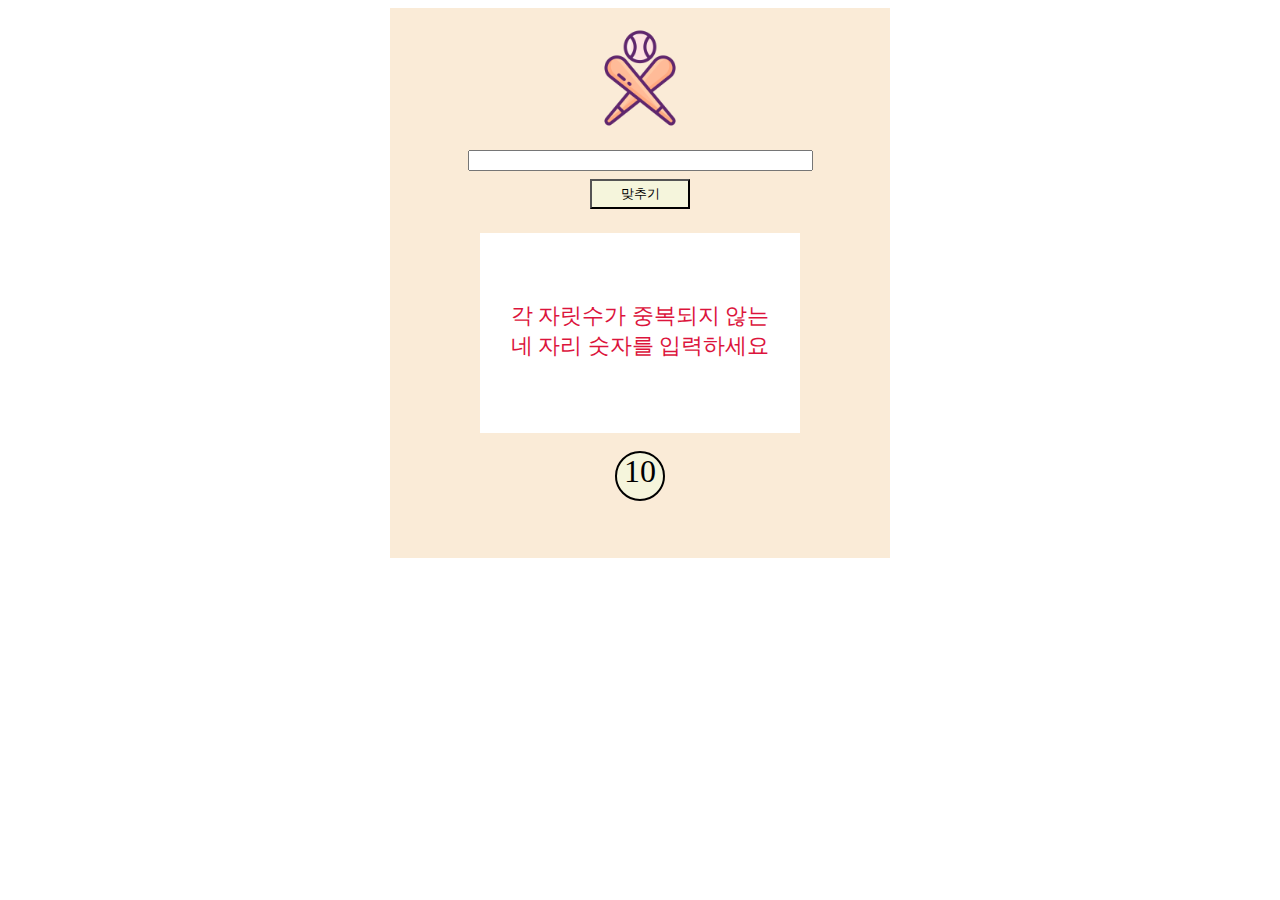
<file: 1. 숫자야구/index.html>
<!DOCTYPE html>
<html lang="en">
<head>
    <meta charset="UTF-8">
    <meta http-equiv="X-UA-Compatible" content="IE=edge">
    <meta name="viewport" content="width=device-width, initial-scale=1.0">
    <title>숫자 야구</title>
    <style>

        * {
            box-sizing: border-box;
        }

        .container {
            width: 500px;
            height: 550px;
            background-color: antiquewhite;
            padding : 20px;
            margin: 0 auto;
        }

        input {
            display: inline-block;
        }

        button {
            background-color: beige;
            width: 100px;
            height: 30px;
            cursor: pointer;
        }

        button:hover {
            background-color: blanchedalmond;
            transform: scale(1.1);
        }

        .main_img {
            display: block;
            margin: 0 auto;
            width: 100px;
            height: 100px;
            margin: 0 auto;
            margin-bottom: 22px;
            cursor: pointer;
        }

        .main_img:hover {
            transform: scale(1.1);
        }

        .input_number {
            margin: 8px;
            width: auto;
            text-align: center;
        }

        .submit {
            display: block;
            margin: 0 auto;
            margin-bottom: 24px;
        }

        .answer {
            width: 320px;
            height: 200px;
            padding: 18px;
            background-color: white;
            margin: 0 auto;
            text-align: center; 
        }

        .answer>p {
            color: crimson;
            font-size: 22px;
            margin-top: 50px;
        }

        .chance {
            width: 50px;
            height: 50px;
            border: 2px solid black;
            border-radius: 50%;
            background-color: beige;
            text-align: center;
            font-size: 32px;
            margin: 0 auto;
            margin-top: 18px;
        }
        
    </style>
    <script defer src="main.js"></script>
</head>
<body>
    <div class="container">
        <img src="./img/baseball.png" alt="" class="main_img">
        <div class="input_number">
            <input type="text" class="number_input" name="name" size="40">
        </div>
        <button class="submit">맞추기</button>
        <div class="answer">
            <p>각 자릿수가 중복되지 않는 <br> 네 자리 숫자를 입력하세요</p>
        </div>
        <div class="chance"></div>
    </div>
</body>
</html>
</file>
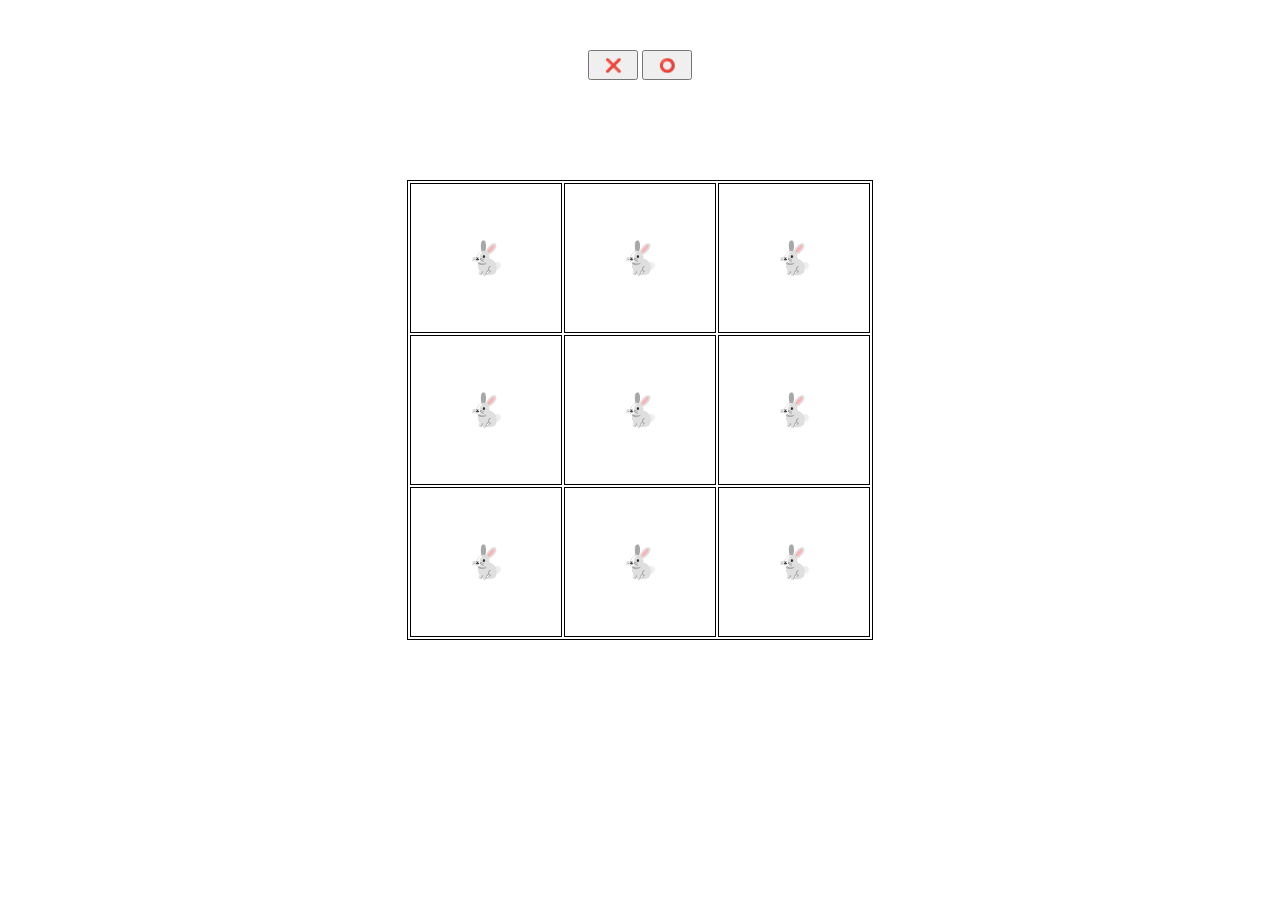
<file: 2. 틱택토/index.html>
<!DOCTYPE html>
<html lang="en">
<head>
    <meta charset="UTF-8">
    <meta http-equiv="X-UA-Compatible" content="IE=edge">
    <meta name="viewport" content="width=device-width, initial-scale=1.0">
    <title>틱택토</title>
    <style>
        table,
        td {
            border: 1px solid black;
            font-size: 32px;
            }

        td:hover {
            background-color: aliceblue;
        }

        table {
            margin: 100px auto;
            cursor: pointer;
        }

        td {
            padding: 55px 55px;
        }

        button {
            cursor: pointer;
            width: 50px;
            height: 30px;
        }

        .btn__container {
            margin: 0 auto;
            margin-top: 50px;
            text-align: center;
        }
    </style>
    <script defer src="./main.js"></script>
</head>
<body>
    <div class="btn__container">
        <button class="btn__x">❌</button>
        <button class="btn__o">⭕</button>
    </div>
    <table class="main_table">
        <tr>
            <td>🐇</td>
            <td>🐇</td>
            <td>🐇</td>
        </tr>
        <tr>
            <td>🐇</td>
            <td>🐇</td>
            <td>🐇</td>
        </tr>
        <tr>
            <td>🐇</td>
            <td>🐇</td>
            <td>🐇</td>
        </tr>
    </table>
</body>
</html>
</file>
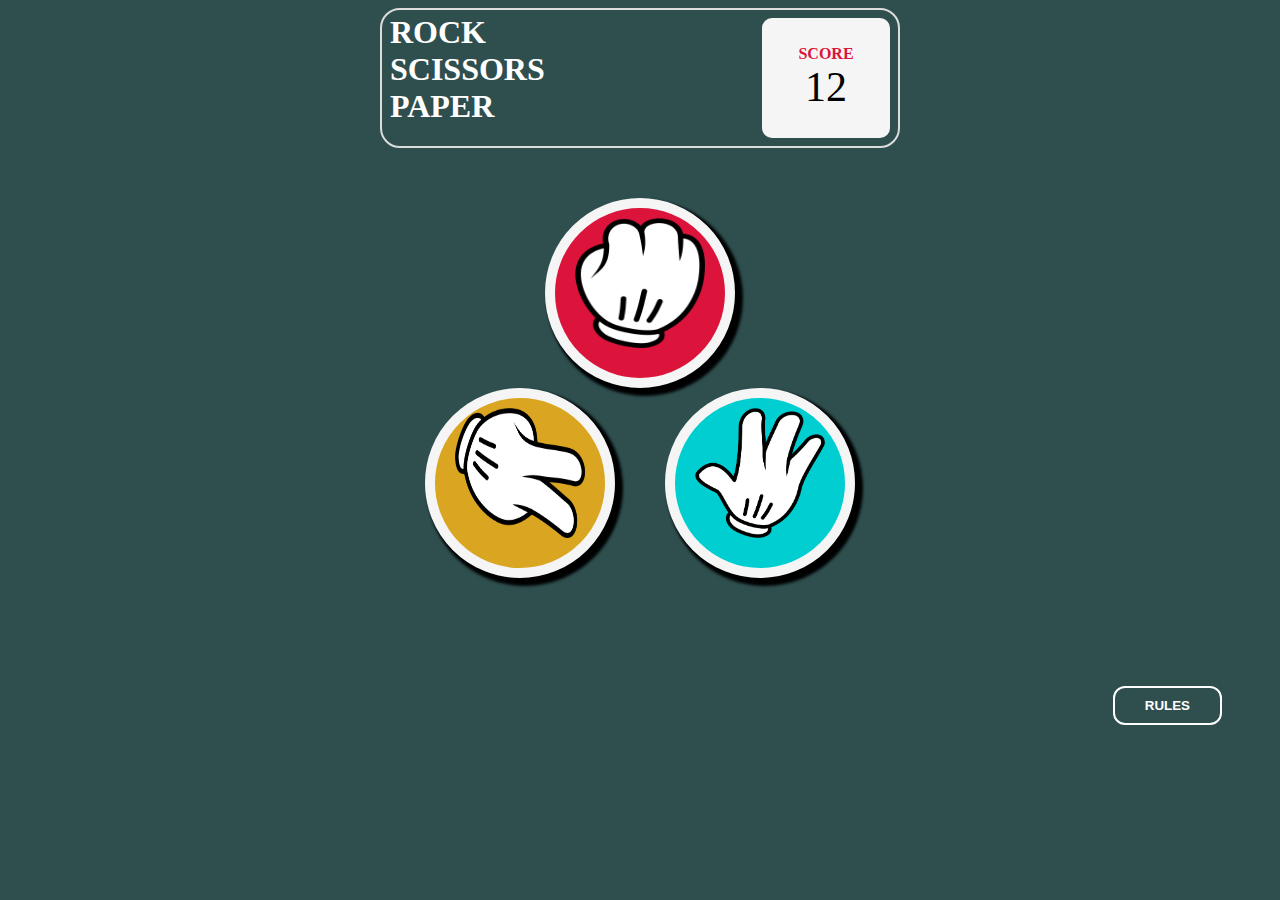
<file: 3. 가위바위보/index.html>
<!DOCTYPE html>
<html lang="en">
<head>
    <meta charset="UTF-8">
    <meta http-equiv="X-UA-Compatible" content="IE=edge">
    <meta name="viewport" content="width=device-width, initial-scale=1.0">
    <title>가위바위보</title>
    <link rel="icon" type="image/png" sizes="32x32" href="./img/favicon-32x32.png">
    <link rel="stylesheet" href="style.css" data-version="main"/>

    <script type = "module" src="./src/main.js" defer></script>
</head>
<body>
    <section class="game__container">
        <header class="header">
            <div class="board">
                <div class="board__title">
                    <p><strong>ROCK</strong></p>
                    <p><strong>SCISSORS</strong></p>
                    <p><strong>PAPER</strong></p>
                </div>
                <div class="board__score">
                    <p><strong>SCORE</strong></p>
                    <p class="score">12</p>
                </div>
            </div>
        </header>

        <main class="playground">
            <!-- main board -->
            <div class="main__container">
                <div class="img__container--top">
                    <div class="container rock">
                        <img class="img__rock" src="./img/rock.png" alt="rock">
                    </div>
                </div>
                <div class="img__container--bottom">
                    <div class="container scissors">
                        <img class="img__scissors"src="./img/scissors.png" alt="scissors">
                    </div>
                    <div class="container paper">
                        <img class="img__paper"src="./img/paper.png" alt="paper">
                    </div>
                </div>
            </div>
            
            <!-- result board -->
            <div class="result__container">
                <p class="mine__text">YOU PICKED</p>
                <div class="mine__container">
                    <div class="img__result--mine"></div>
                </div>
                <div class="board__result">
                    <p class="message__result"></p>
                    <button class="btn__replay">REPLAY</button>
                </div>
                <p class="house__text">HOUSE PICKED</p>
                <div class="house__container">
                    <div class="img__result--house"></div>
                </div>
            </div>
            
            <!-- popup -->
            <section class="popup__rules invisible">
                <div class="popup__header">
                    <span><strong>RULES</strong></span>
                    <button class="popup__btn--close">X</button>
                </div>
                <img src="./img/image-rules.svg" alt="" class="img__rules">
            </section>
        </main>

        <footer class="footer">
            <button class="btn__rules">RULES</button>
        </footer>

    </section>
    
    </body>
</html>
</file>
<file: 3. 가위바위보/style.css>
/* global tags */

body {
  background-color: darkslategray;
  box-sizing: border-box;
}

img {
  width: 130px;
  height: 130px;
  margin: 0 auto;
  display: block;
  cursor: pointer;
}

p {
  margin: 0;
}

button {
  border-radius: 12px;
  cursor: pointer;
  font-weight: bold;
}

button:hover {
  transform: scale(1.1);
}

/* body */

.game__container {
  display: flex;
  position: relative;
  flex-direction: column;
  flex-wrap: wrap;
}

/* header */

header {
  display: flex;
  justify-content: center;
}

.board {
  display: flex;
  justify-content: space-between;
  width: 500px;
  height: 120px;
  border: 2px solid gainsboro;
  background-color: transparent;
  border-radius: 20px;
  padding: 8px;
}

.board__title {
  transform: translateY(-4px);
}

.board__title > p {
  color: white;
  font-size: 32px;
}

.board__score {
  display: flex;
  flex-direction: column;
  padding: 4px;
  background-color: whitesmoke;
  width: 120px;
  border-radius: 10px;
  align-items: center;
  justify-content: center;
}

.board__score :nth-child(1) {
  color: crimson;
}

.score {
  font-size: 42px;
}

/* play ground */

.playground {
  position: relative;
  margin-top: 50px;
}

/* main container */
/* js에서 여기를 display: none으로 설정해야함 */

.main__container {
  position: absolute;
  display: flex;
  flex-direction: column;
  left: 50%;
  transform: translateX(-50%);
}

.img__container--top,
.img__container--bottom {
  display: flex;
}

.container {
  border: 10px solid whitesmoke;
  margin: 0 auto;
  width: 150px;
  height: 150px;
  border-radius: 50%;
  padding: 10px;
  box-shadow: 5px 5px 3px 3px;
}

.container:hover {
  transform: scale(1.1);
}

.container.rock {
  background-color: crimson;
}

.container.scissors {
  display: inline-block;
  background-color: goldenrod;
  margin-right: 25px;
}

.container.paper {
  display: inline-block;
  background-color: darkturquoise;
  margin-left: 25px;
}

/* result container */

/* display none - result만 수정하도록 수정하기 */
.result__container {
  display: grid;
  visibility: hidden;
  width: 50%;
  margin: 20px auto;
  justify-content: center;
  grid-template-columns: 1fr 200px 1fr;
  grid-template-rows: 0.2fr 1fr;
  row-gap: 20px;
}

.mine__text {
  font-size: 24px;
  color: white;
  font-weight: bold;
  align-self: center;
  justify-self: center;
}

.mine__container {
  visibility: hidden;
  text-align: center;
  background-color: transparent;
  grid-column: 1/2;
  grid-row: 2/3;
}

.img__result--mine {
  display: block;
  margin: 0 auto;
  visibility: hidden;
  border: 10px solid whitesmoke;
  padding: 10px;
  width: 150px;
  height: 150px;
  border-radius: 50%;
}

.board__result {
  visibility: hidden;
  width: 100%;
  height: 90px;
  justify-self: center;
  align-self: center;
  grid-column: 2/3;
  grid-row: 2/3;
}

.message__result {
  text-align: center;
  color: white;
  font-weight: bold;
  font-size: 40px;
  grid-column: 2/3;
  grid-row: 2/3;
  margin: 0 auto;
  margin-bottom: 12px;
}

.btn__replay {
  display: block;
  border: 2px solid white;
  color: white;
  padding: 10px 30px;
  font-size: 15px;
  margin: 0 auto;
  background-color: transparent;
}

.btn__replay:hover {
  color: crimson;
  background-color: white;
}

.house__text {
  font-size: 24px;
  color: white;
  font-weight: bold;
  align-self: center;
  justify-self: center;
  grid-column: 3/4;
}

.house__container {
  visibility: hidden;
  grid-column: 3/4;
  grid-row: 2/3;
}

.img__result--house {
  display: block;
  margin: 0 auto;
  visibility: hidden;
  border: 10px solid whitesmoke;
  padding: 10px;
  border-color: rgb(245, 245, 36) transparent transparent;
  border-radius: 50%;
  width: 150px;
  height: 150px;
  background-color: transparent;
  animation: spin 0.8s linear infinite;
}

/* footer */

.footer {
  display: flex;
  color: white;
  justify-content: flex-end;
  margin-top: 200px;
}

.btn__rules {
  background-color: transparent;
  padding: 10px 30px;
  border: 2px solid white;
  color: white;
  margin-right: 50px;
}

.btn__rules:hover {
  background-color: white;
  color: black;
}

/* popup */

.popup__rules {
  position: absolute;
  left: 50%;
  transform: translate(-50%, -300px);
  background-color: white;
  width: 500px;
  height: 420px;
  border-radius: 20px;
}

.popup__rules.invisible {
  display: none;
}

.popup__header {
  padding: 16px;
}

.popup__header > span {
  font-size: 28px;
}

.popup__btn--close {
  background-color: transparent;
  position: relative;
  border: transparent;
  color: gray;
  font-size: 24px;
  left: 73%;
}

.img__rules {
  display: block;
  margin: 20px auto;
  width: 300px;
  height: 300px;
}

@keyframes spin {
  100% {
    transform: rotate(360deg);
  }
}

@keyframes blink {
  0% {
    opacity: 0;
  }
  100% {
    opacity: 1;
  }
}

@media screen and (max-width: 768px) {
  .footer {
    justify-content: center;
    margin-top: 200px;
  }

  .btn__rules {
    margin-right: 0;
  }
}
</file>
